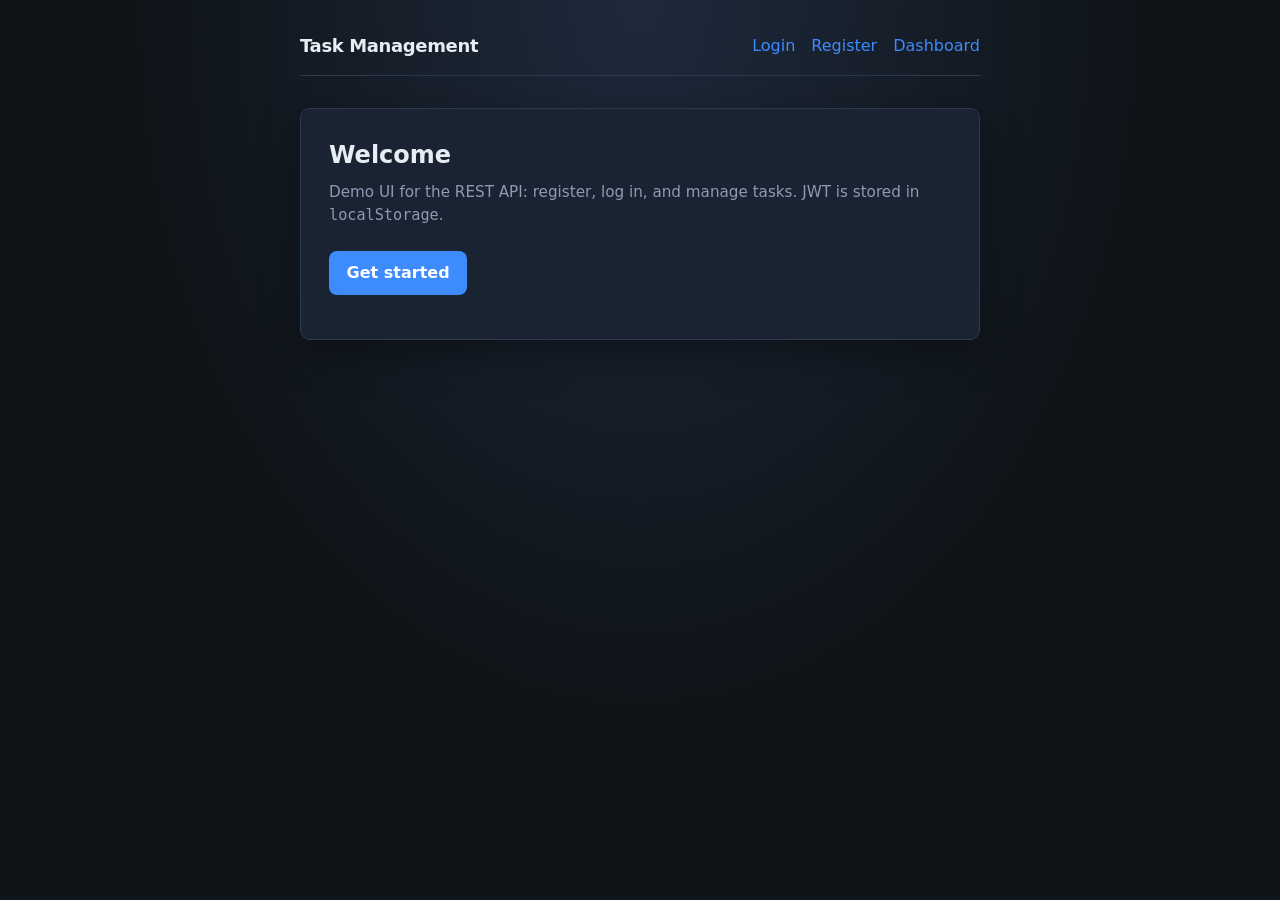
<file: frontend/index.html>
<!DOCTYPE html>
<html lang="en">
  <head>
    <meta charset="UTF-8" />
    <meta name="viewport" content="width=device-width, initial-scale=1.0" />
    <title>Task Management</title>
    <link rel="stylesheet" href="css/style.css" />
  </head>
  <body>
    <div class="layout">
      <header class="nav">
        <span class="brand">Task Management</span>
        <nav class="nav-links">
          <a href="login.html">Login</a>
          <a href="register.html">Register</a>
          <a href="dashboard.html">Dashboard</a>
        </nav>
      </header>
      <div class="card">
        <h1>Welcome</h1>
        <p class="sub">
          Demo UI for the REST API: register, log in, and manage tasks. JWT is
          stored in <code>localStorage</code>.
        </p>
        <p>
          <a class="btn btn-primary" href="register.html">Get started</a>
        </p>
      </div>
    </div>
  </body>
</html>
</file>
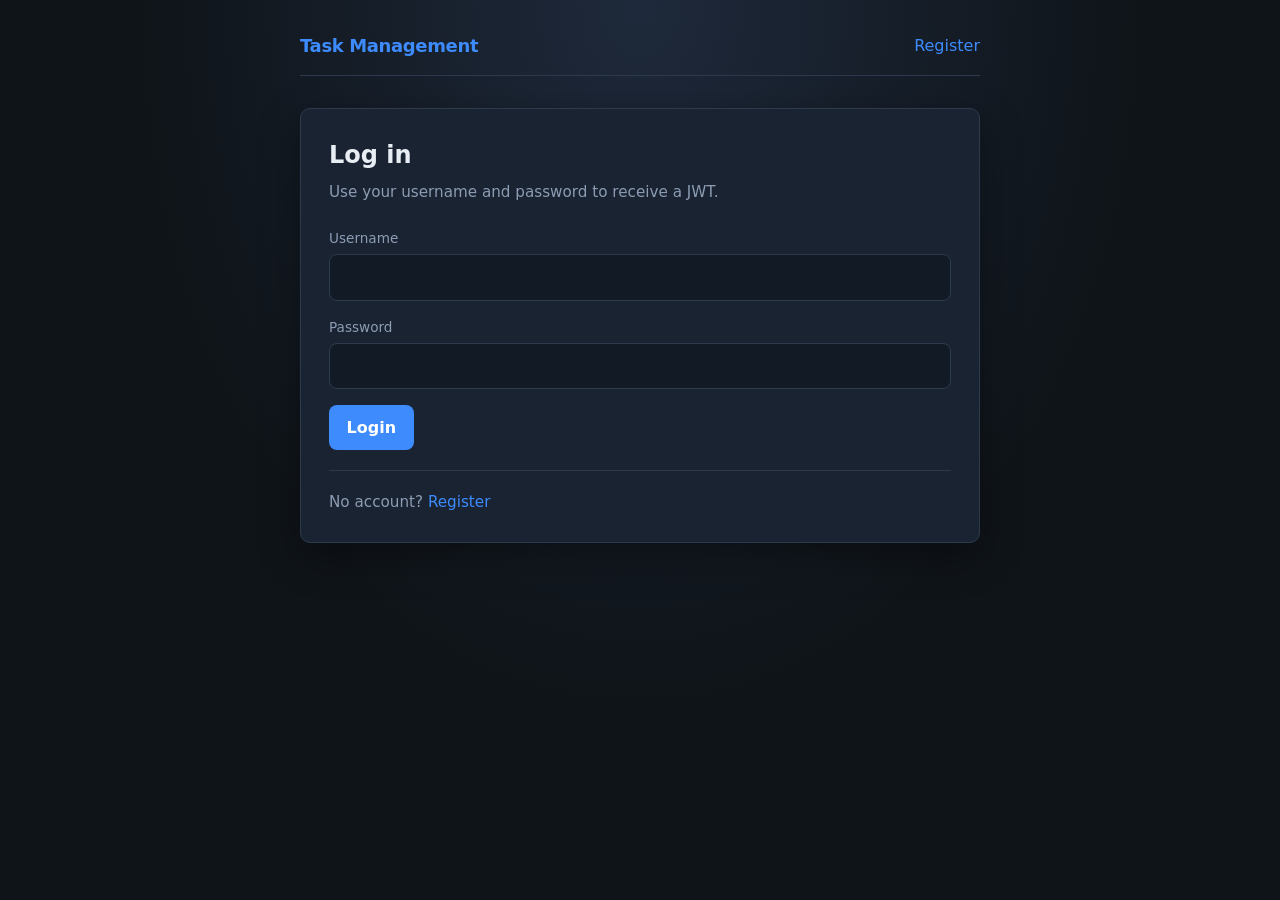
<file: frontend/dashboard.html>
<!DOCTYPE html>
<html lang="en">
  <head>
    <meta charset="UTF-8" />
    <meta name="viewport" content="width=device-width, initial-scale=1.0" />
    <title>Dashboard</title>
    <link rel="stylesheet" href="css/style.css" />
  </head>
  <body>
    <div class="layout">
      <header class="nav">
        <a class="brand" href="index.html">Task Management</a>
        <nav class="nav-links">
          <span class="user-pill" id="whoami"></span>
          <button type="button" class="btn btn-ghost" id="logout">Logout</button>
        </nav>
      </header>
      <div id="msg" class="message" hidden></div>

      <div class="card" style="margin-bottom: 1.25rem">
        <h1>Your tasks</h1>
        <p class="sub" id="role-hint"></p>
        <form id="create-form">
          <label for="new-title">New task title</label>
          <input id="new-title" required maxlength="200" placeholder="e.g. Review API docs" />
          <label for="new-desc">Description (optional)</label>
          <textarea id="new-desc" placeholder="Details…"></textarea>
          <button type="submit" class="btn btn-primary">Add task</button>
        </form>
      </div>

      <div class="card" id="admin-tasks-card" hidden>
        <h2 style="margin: 0 0 1rem; font-size: 1.1rem">Global Administrative Tasks</h2>
        <div id="admin-tasks" class="task-list"></div>
      </div>

      <div class="card" id="user-tasks-card" hidden>
        <h2 style="margin: 1rem 0 1rem; font-size: 1.1rem">Individual User Tasks</h2>
        <div id="user-tasks" class="task-list"></div>
      </div>

      <div class="card" id="standard-tasks-card">
        <h2 style="margin: 0 0 1rem; font-size: 1.1rem">Your task list</h2>
        <div id="tasks" class="task-list"></div>
      </div>
    </div>
    <script src="js/config.js"></script>
    <script src="js/ui.js"></script>
    <script src="js/dashboard.js"></script>
  </body>
</html>
</file>
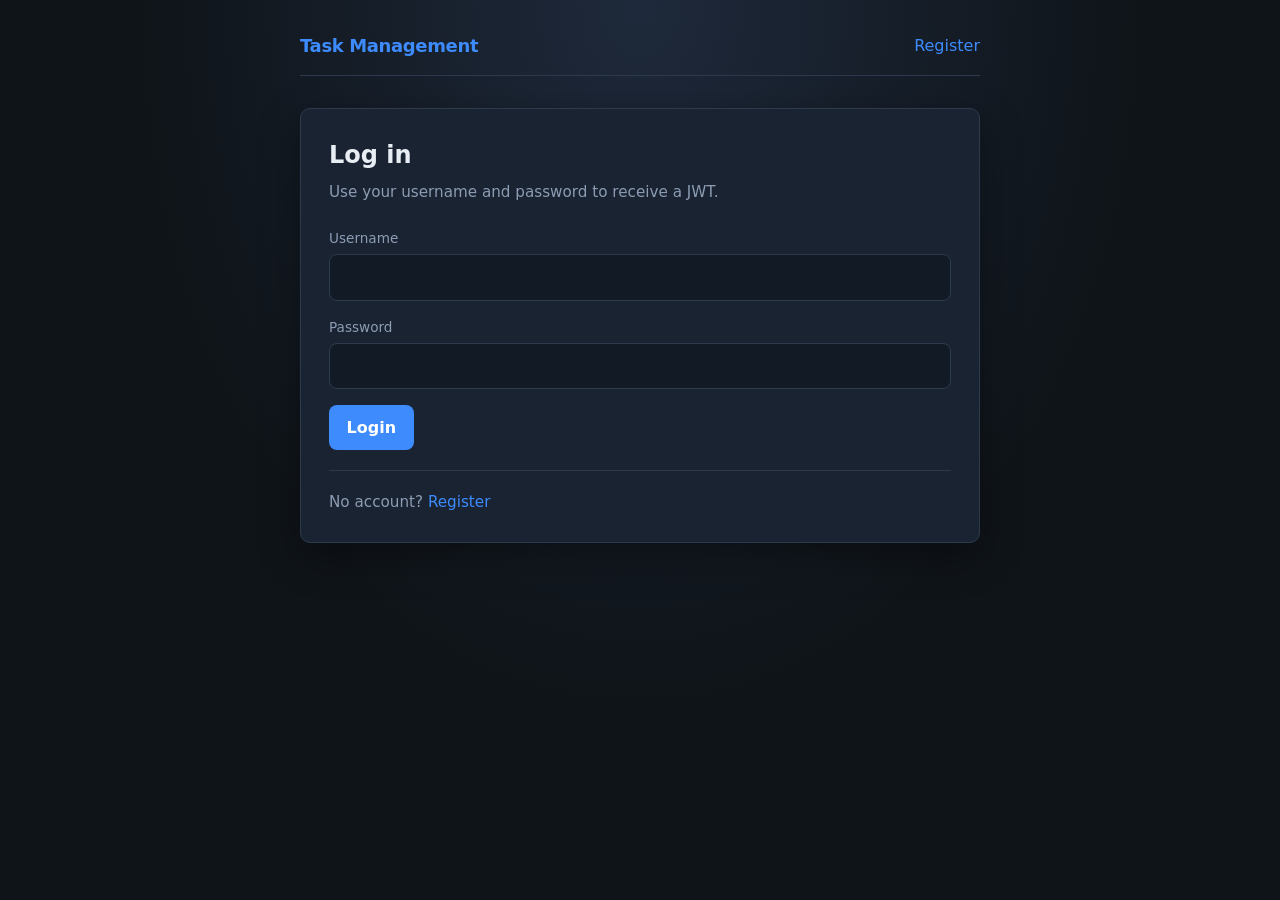
<file: frontend/login.html>
<!DOCTYPE html>
<html lang="en">
  <head>
    <meta charset="UTF-8" />
    <meta name="viewport" content="width=device-width, initial-scale=1.0" />
    <title>Login</title>
    <link rel="stylesheet" href="css/style.css" />
  </head>
  <body>
    <div class="layout">
      <header class="nav">
        <a class="brand" href="index.html">Task Management</a>
        <nav class="nav-links">
          <a href="register.html">Register</a>
        </nav>
      </header>
      <div class="card">
        <h1>Log in</h1>
        <p class="sub">Use your username and password to receive a JWT.</p>
        <div id="msg" class="message" hidden></div>
        <form id="form">
          <label for="username">Username</label>
          <input id="username" name="username" autocomplete="username" required />
          <label for="password">Password</label>
          <input
            id="password"
            name="password"
            type="password"
            autocomplete="current-password"
            required
          />
          <button type="submit" class="btn btn-primary">Login</button>
        </form>
        <hr class="sep" />
        <p class="sub" style="margin: 0">No account? <a href="register.html">Register</a></p>
      </div>
    </div>
    <script src="js/config.js"></script>
    <script src="js/ui.js"></script>
    <script src="js/login.js"></script>
  </body>
</html>
</file>
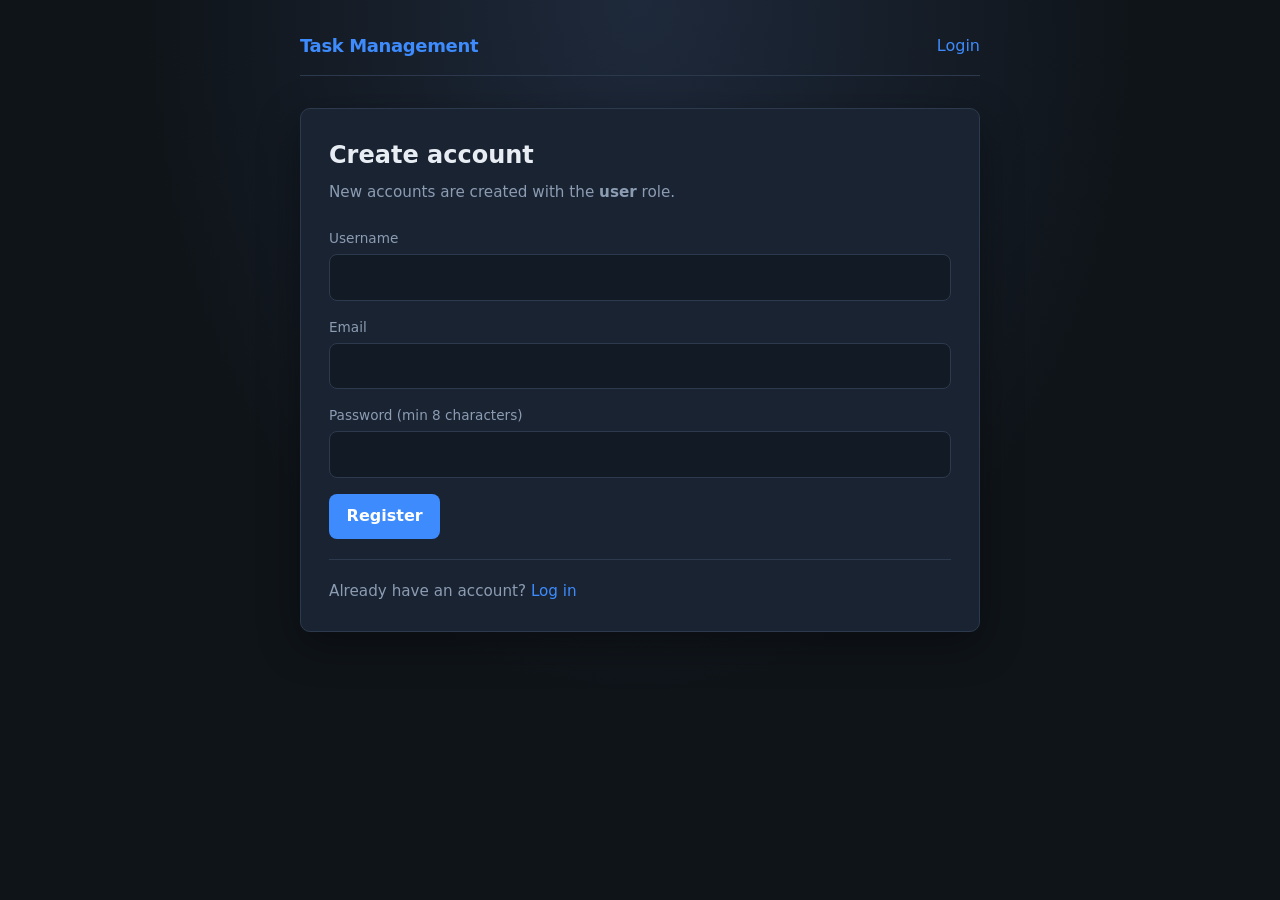
<file: frontend/register.html>
<!DOCTYPE html>
<html lang="en">
  <head>
    <meta charset="UTF-8" />
    <meta name="viewport" content="width=device-width, initial-scale=1.0" />
    <title>Register</title>
    <link rel="stylesheet" href="css/style.css" />
  </head>
  <body>
    <div class="layout">
      <header class="nav">
        <a class="brand" href="index.html">Task Management</a>
        <nav class="nav-links">
          <a href="login.html">Login</a>
        </nav>
      </header>
      <div class="card">
        <h1>Create account</h1>
        <p class="sub">New accounts are created with the <strong>user</strong> role.</p>
        <div id="msg" class="message" hidden></div>
        <form id="form">
          <label for="username">Username</label>
          <input id="username" name="username" autocomplete="username" required />
          <label for="email">Email</label>
          <input id="email" name="email" type="email" autocomplete="email" required />
          <label for="password">Password (min 8 characters)</label>
          <input
            id="password"
            name="password"
            type="password"
            autocomplete="new-password"
            required
            minlength="8"
          />
          <button type="submit" class="btn btn-primary">Register</button>
        </form>
        <hr class="sep" />
        <p class="sub" style="margin: 0">Already have an account? <a href="login.html">Log in</a></p>
      </div>
    </div>
    <script src="js/config.js"></script>
    <script src="js/ui.js"></script>
    <script src="js/register.js"></script>
  </body>
</html>
</file>
<file: frontend/css/style.css>
:root {
  --bg: #0f1419;
  --surface: #1a2332;
  --border: #2d3a4d;
  --text: #e8edf4;
  --muted: #8b9cb3;
  --accent: #3d8bfd;
  --accent-dim: #2563c2;
  --danger: #f87171;
  --success: #34d399;
  --radius: 10px;
  --font: "Segoe UI", system-ui, sans-serif;
}

*,
*::before,
*::after {
  box-sizing: border-box;
}

body {
  margin: 0;
  min-height: 100vh;
  font-family: var(--font);
  background: radial-gradient(ellipse at top, #1e293b 0%, var(--bg) 55%);
  color: var(--text);
  line-height: 1.5;
}

a {
  color: var(--accent);
  text-decoration: none;
}
a:hover {
  text-decoration: underline;
}

.layout {
  max-width: 720px;
  margin: 0 auto;
  padding: 2rem 1.25rem 4rem;
}

header.nav {
  display: flex;
  align-items: center;
  justify-content: space-between;
  gap: 1rem;
  margin-bottom: 2rem;
  padding-bottom: 1rem;
  border-bottom: 1px solid var(--border);
}

.brand {
  font-weight: 700;
  font-size: 1.125rem;
  letter-spacing: -0.02em;
}

.nav-links {
  display: flex;
  gap: 1rem;
  flex-wrap: wrap;
}

.card {
  background: var(--surface);
  border: 1px solid var(--border);
  border-radius: var(--radius);
  padding: 1.75rem;
  box-shadow: 0 12px 40px rgba(0, 0, 0, 0.35);
}

h1 {
  margin: 0 0 0.5rem;
  font-size: 1.5rem;
  font-weight: 650;
}

.sub {
  color: var(--muted);
  margin: 0 0 1.5rem;
  font-size: 0.95rem;
}

label {
  display: block;
  font-size: 0.85rem;
  color: var(--muted);
  margin-bottom: 0.35rem;
}

input,
textarea {
  width: 100%;
  padding: 0.65rem 0.75rem;
  border-radius: 8px;
  border: 1px solid var(--border);
  background: #121a26;
  color: var(--text);
  font: inherit;
  margin-bottom: 1rem;
}

textarea {
  min-height: 88px;
  resize: vertical;
}

input:focus,
textarea:focus {
  outline: 2px solid rgba(61, 139, 253, 0.45);
  border-color: var(--accent);
}

.btn {
  display: inline-flex;
  align-items: center;
  justify-content: center;
  gap: 0.5rem;
  padding: 0.65rem 1.1rem;
  border-radius: 8px;
  border: none;
  font: inherit;
  font-weight: 600;
  cursor: pointer;
  transition: background 0.15s ease;
}

.btn-primary {
  background: var(--accent);
  color: #fff;
}
.btn-primary:hover {
  background: var(--accent-dim);
}

.btn-ghost {
  background: transparent;
  color: var(--muted);
  border: 1px solid var(--border);
}
.btn-ghost:hover {
  color: var(--text);
  border-color: var(--muted);
}

.btn-danger {
  background: rgba(248, 113, 113, 0.15);
  color: var(--danger);
  border: 1px solid rgba(248, 113, 113, 0.35);
}
.btn-danger:hover {
  background: rgba(248, 113, 113, 0.25);
}

.row-actions {
  display: flex;
  gap: 0.5rem;
  flex-wrap: wrap;
}

.message {
  padding: 0.75rem 1rem;
  border-radius: 8px;
  margin-bottom: 1rem;
  font-size: 0.9rem;
}
.message.error {
  background: rgba(248, 113, 113, 0.12);
  border: 1px solid rgba(248, 113, 113, 0.35);
  color: #fecaca;
}
.message.success {
  background: rgba(52, 211, 153, 0.12);
  border: 1px solid rgba(52, 211, 153, 0.35);
  color: #a7f3d0;
}
.message.info {
  background: rgba(61, 139, 253, 0.1);
  border: 1px solid rgba(61, 139, 253, 0.3);
  color: #bfdbfe;
}

.task-list {
  display: flex;
  flex-direction: column;
  gap: 1rem;
}

.task-item {
  padding: 1rem 1.1rem;
  border-radius: 8px;
  border: 1px solid var(--border);
  background: #121a26;
}

.task-item h3 {
  margin: 0 0 0.35rem;
  font-size: 1.05rem;
}

.task-meta {
  font-size: 0.8rem;
  color: var(--muted);
  margin-bottom: 0.5rem;
}

.task-desc {
  margin: 0;
  color: var(--muted);
  font-size: 0.92rem;
  white-space: pre-wrap;
}

.empty {
  color: var(--muted);
  text-align: center;
  padding: 2rem 1rem;
}

.user-pill {
  font-size: 0.8rem;
  color: var(--muted);
}

hr.sep {
  border: none;
  border-top: 1px solid var(--border);
  margin: 1.25rem 0;
}
</file>
